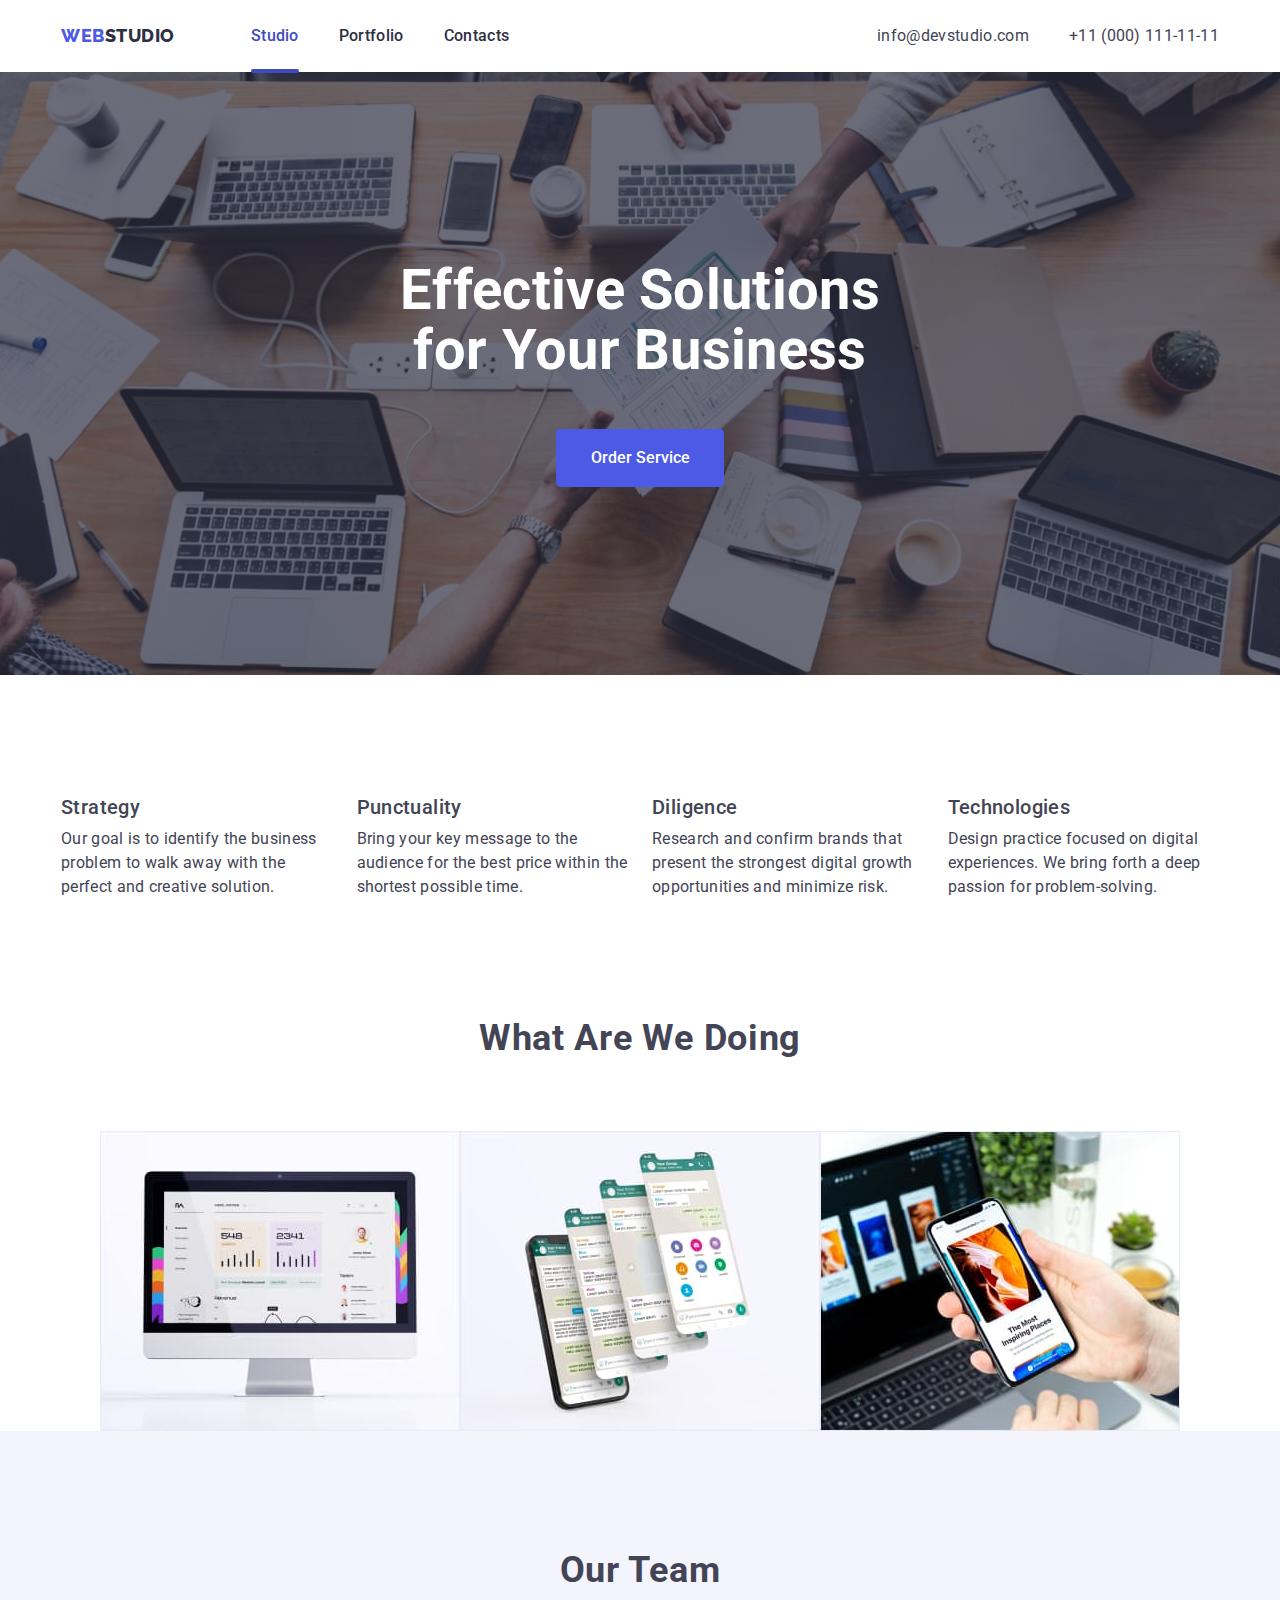
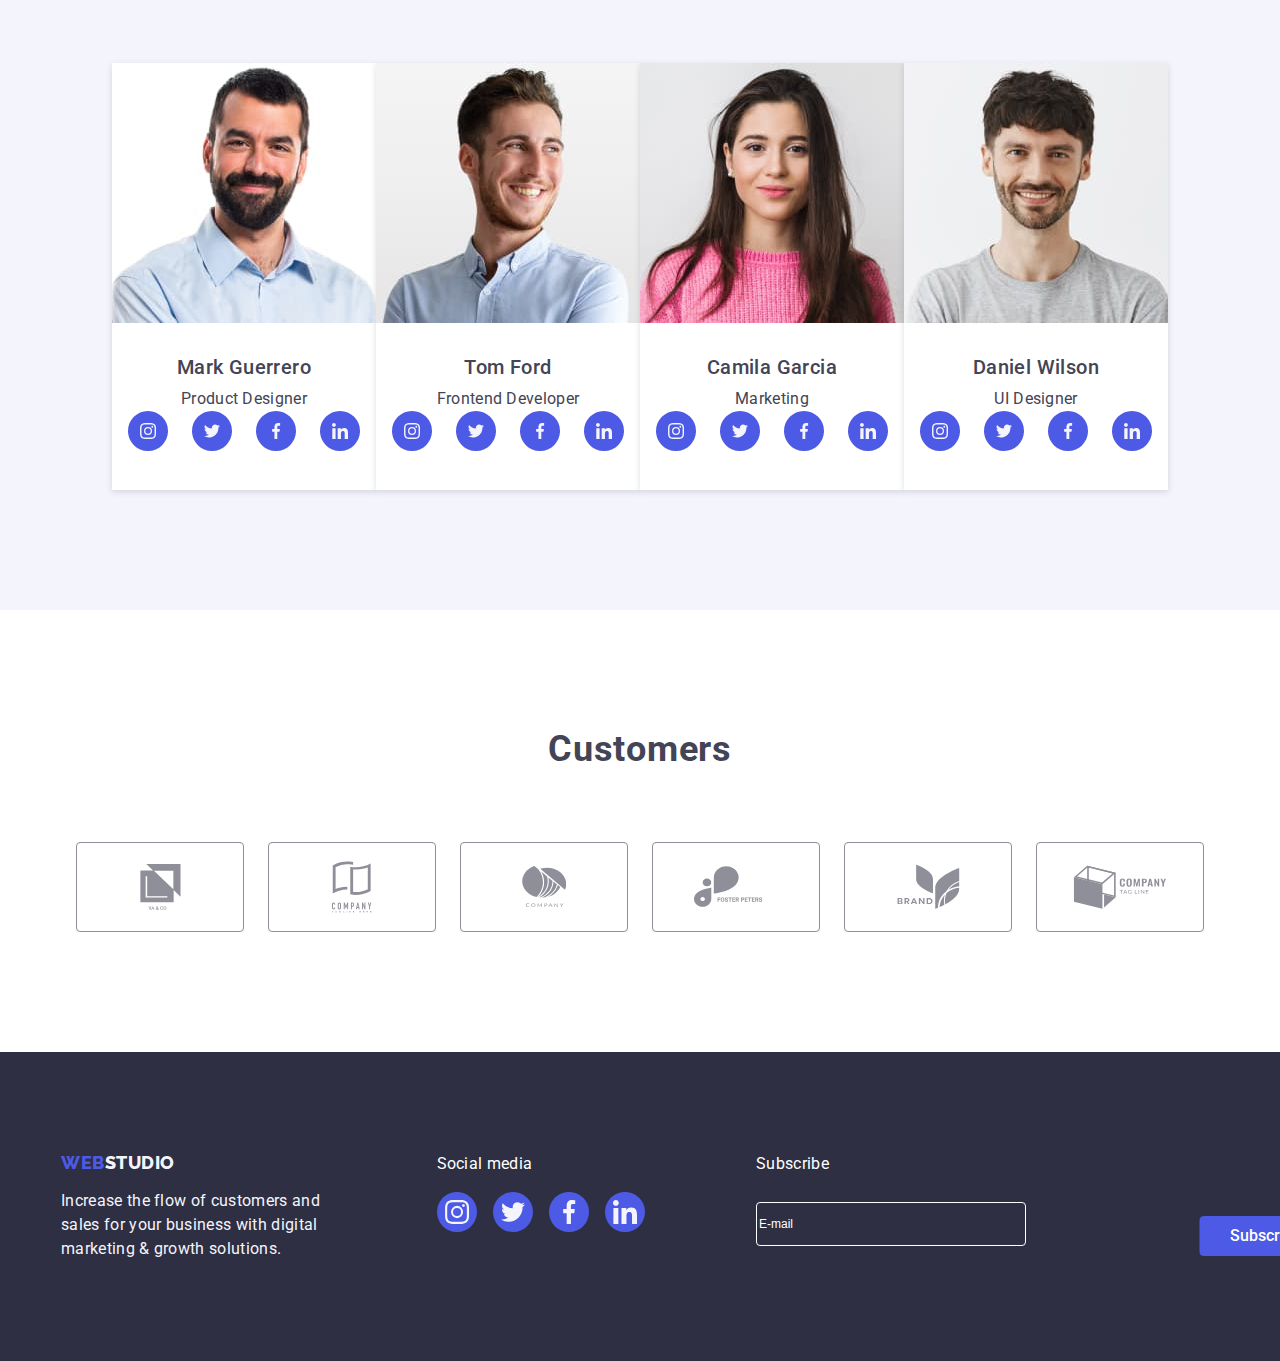
<file: index.html>
<!DOCTYPE html>
<html lang="en">
<head>
    <title>WEBSTUDIO</title>
    <meta charset="UTF-8">
    <meta name="viewport" content="width=device-width, initial-scale=1.0" />
    <title>Document</title>
    <link rel="preconnect" href="https://fonts.googleapis.com">
    <link rel="preconnect" href="https://fonts.gstatic.com" crossorigin>
    <link href="https://fonts.googleapis.com/css2?family=Raleway:wght@700&family=Roboto:wght@400;500;700&display=swap"
        rel="stylesheet">
    <link rel="stylesheet" href="https://cdnjs.cloudflare.com/ajax/libs/modern-normalize/2.0.0/modern-normalize.min.css"
        integrity="sha512-4xo8blKMVCiXpTaLzQSLSw3KFOVPWhm/TRtuPVc4WG6kUgjH6J03IBuG7JZPkcWMxJ5huwaBpOpnwYElP/m6wg=="
        crossorigin="anonymous" referrerpolicy="no-referrer" />
    <link rel="stylesheet" href="./css/style.css">    
</head>
<body>
    <header class="top-line">
        <div class="container">
            <nav class="navigation">
                <a class="logo" href="./index.html">Web<span class="studio">Studio</span></a>
                <ul class="nav-list">
                    <li class="list-item current">
                        <a class="nav-link" href="./index.html">Studio</a>
                    </li>
                    <li class="list-item">
                        <a class="nav-link" href="./portfolio.html">Portfolio</a>
                    </li>
                    <li class="list-item">
                        <a class="nav-link" href="#">Contacts</a>
                    </li>
                </ul>                
            </nav>
            <address>
                    <ul class="address">
                        <li class="address-item">
                            <a href="mailto:info@devstudio.com" class="address-link">info@devstudio.com</a>
                        </li>
                        <li class="address-item">
                            <a href="tel:+11000111111" class="address-link">+11 (000) 111-11-11</a>
                        </li>
                    </ul>
            </address>
            <button class="menu-toggle js-open-menu" aria-expanded="false" aria-controls="mobile-menu">
                <svg width="24" height="24" fill="currentColor" viewBox="0 0 20 20" xmlns="http://www.w3.org/2000/svg">
                    <path fill-rule="evenodd"
                        d="M3 5a1 1 0 011-1h12a1 1 0 110 2H4a1 1 0 01-1-1zM3 10a1 1 0 011-1h12a1 1 0 110 2H4a1 1 0 01-1-1zM3 15a1 1 0 011-1h12a1 1 0 110 2H4a1 1 0 01-1-1z"
                        clip-rule="evenodd"></path>
                </svg>
            </button>
        </div>
    </header>
    <main>
        <section class="section hero-image">
            <div class="container">
            <h1 class="heading heading-1">Effective Solutions for Your Business</h1>
            <button class="button" type = "button" data-modal-open>Order Service</button>
            </div>
        </section>
        <section class="section section-adv">
            <div class="container">
            <h2 class="visually-hidden">Advantages</h2>
            <ul class="adv-list">
                <li class="card strategy">
                    <div class="card-header">
                        <svg class="icon">
                            <use href="./images/icons/icons.svg#icon-antenna"></use>
                        </svg>
                    </div>
                    <div class="card-body">
                    <h3 class="header-thrd">Strategy</h3>
                    <p>Our goal is to identify the business problem to walk away with the perfect and creative solution.</p>
                    </div>
                </li>
                <li class="card punctuality">
                    <div class="card-header">
                        <svg class="icon">
                            <use href="./images/icons/icons.svg#icon-clock"></use>
                        </svg>
                    </div>
                    <div class="card-body">
                    <h3 class="header-thrd">Punctuality</h3>
                    <p>Bring your key message to the audience for the best price within the shortest possible time.</p>
                    </div>
                </li>
                <li class="card diligence">
                    <div class="card-header">
                        <svg class="icon">
                            <use href="./images/icons/icons.svg#icon-diagram"></use>
                        </svg>
                    </div>
                    <div class="card-body">
                    <h3 class="header-thrd">Diligence</h3>
                    <p>Research and confirm brands that present the strongest digital growth opportunities and minimize risk.</p>
                    </div>
                </li>
                <li class="card technologies">
                    <div class="card-header">
                        <svg class="icon">
                            <use href="./images/icons/icons.svg#icon-astronaut"></use>
                        </svg>
                    </div>
                    <div class="card-body">
                    <h3 class="header-thrd">Technologies</h3>
                    <p>Design practice focused on digital experiences. We bring forth a deep passion for problem-solving.</p>
                    </div>
                </li>
            </ul>
            </div>
        </section>
        <section class="section-projects">
            <div class="container">
            <h2 class="header-scnd">What Are We Doing</h2>
            <ul class="projects">
                <li class="card img">
                    <img srcset="
                                                ./images/projects/cms.jpg    1x,
                                                ./images/projects/cms@2x.jpg 2x
                                              " width="360" height="300" src="./images/projects/cms.jpg" alt="CMS" />
                </li>
                <li class="card img">
                    <img srcset="
                                                ./images/projects/bots.jpg    1x,
                                                ./images/projects/bots@2x.jpg 2x
                                              " width="360" height="300" src="./images/projects/bots.jpg" alt="Telegram bots" />
                </li>
                <li class="card img">
                    <img srcset="
                                                ./images/projects/apps.jpg    1x,
                                                ./images/projects/apps@2x.jpg 2x
                                              " width="360" height="300" src="./images/projects/apps.jpg" alt="Mobile apps" />
                </li>
            </ul>
            </div>
        </section>      
        <section class="section section-team">
            <div class="container">
            <h2 class="header-scnd">Our Team</h2>
            <ul class="team">
                <li class="card img">
                    <img srcset="
                                      ./images/team/mark-guerrero.jpg    1x,
                                      ./images/team/mark-guerrero@2x.jpg 2x
                                    " width="264" height="260" src="./images/team/mark-guerrero.jpg" alt="Mark Guerrero" />
                    <div class="card-body">
                    <h3 class="header-thrd">Mark Guerrero</h3>
                    <p>Product Designer</p>
                    <div class="social-links">
                        <a href="#" class="social-link">
                            <svg class="icon">
                                <use href="./images/icons/icons.svg#icon-instagram"></use>
                            </svg>
                        </a>
                        <a href="#" class="social-link">
                            <svg class="icon">
                                <use href="./images/icons/icons.svg#icon-twitter"></use>
                            </svg>
                        </a>
                        <a href="#" class="social-link">
                            <svg class="icon">
                                <use href="./images/icons/icons.svg#icon-facebook"></use>
                            </svg>
                        </a>
                        <a href="#" class="social-link">
                            <svg class="icon">
                                <use href="./images/icons/icons.svg#icon-linkedin"></use>
                            </svg>
                        </a>
                    </div>
                    </div>
                </li>
                <li class="card img">
                    <img srcset="
                                      ./images/team/tom-ford.jpg    1x,
                                      ./images/team/tom-ford@2x.jpg 2x
                                    " width="264" height="260" src="./images/team/tom-ford.jpg" alt="Tom Ford" />
                    <div class="card-body">
                    <h3 class="header-thrd">Tom Ford</h3>
                    <p>Frontend Developer</p>
                    <div class="social-links">
                        <a href="#" class="social-link">
                            <svg class="icon">
                                <use href="./images/icons/icons.svg#icon-instagram"></use>
                            </svg>
                        </a>
                        <a href="#" class="social-link">
                            <svg class="icon">
                                <use href="./images/icons/icons.svg#icon-twitter"></use>
                            </svg>
                        </a>
                        <a href="#" class="social-link">
                            <svg class="icon">
                                <use href="./images/icons/icons.svg#icon-facebook"></use>
                            </svg>
                        </a>
                        <a href="#" class="social-link">
                            <svg class="icon">
                                <use href="./images/icons/icons.svg#icon-linkedin"></use>
                            </svg>
                        </a>
                    </div>
                    </div>
                </li>
                <li class="card img">
                    <img srcset="
                                      ./images/team/camila-garcia.jpg    1x,
                                      ./images/team/camila-garcia@2x.jpg 2x
                                    " width="264" height="260" src="./images/team/camila-garcia.jpg" alt="Camila Garcia" />
                    <div class="card-body">
                    <h3 class="header-thrd">Camila Garcia</h3>
                    <p>Marketing</p>
                    <div class="social-links">
                        <a href="#" class="social-link">
                            <svg class="icon">
                                <use href="./images/icons/icons.svg#icon-instagram"></use>
                            </svg>
                        </a>
                        <a href="#" class="social-link">
                            <svg class="icon">
                                <use href="./images/icons/icons.svg#icon-twitter"></use>
                            </svg>
                        </a>
                        <a href="#" class="social-link">
                            <svg class="icon">
                                <use href="./images/icons/icons.svg#icon-facebook"></use>
                            </svg>
                        </a>
                        <a href="#" class="social-link">
                            <svg class="icon">
                                <use href="./images/icons/icons.svg#icon-linkedin"></use>
                            </svg>
                        </a>
                    </div>
                    </div>
                </li>
                <li class="card img">
                    <img srcset="
                                      ./images/team/daniel-wilson.jpg    1x,
                                      ./images/team/daniel-wilson@2x.jpg 2x
                                    " width="264" height="260" src="./images/team/daniel-wilson.jpg" alt="Daniel Wilson" />
                    <div class="card-body">
                    <h3 class="header-thrd">Daniel Wilson</h3>
                    <p>UI Designer</p>
                    <div class="social-links">
                        <a href="#" class="social-link">
                            <svg class="icon">
                                <use href="./images/icons/icons.svg#icon-instagram"></use>
                            </svg>
                        </a>
                        <a href="#" class="social-link">
                            <svg class="icon">
                                <use href="./images/icons/icons.svg#icon-twitter"></use>
                            </svg>
                        </a>
                        <a href="#" class="social-link">
                            <svg class="icon">
                                <use href="./images/icons/icons.svg#icon-facebook"></use>
                            </svg>
                        </a>
                        <a href="#" class="social-link">
                            <svg class="icon">
                                <use href="./images/icons/icons.svg#icon-linkedin"></use>
                            </svg>
                        </a>
                    </div>
                    </div>
                </li>
            </ul>
            </div>
        </section>
        <section class="section section-customers">
            <div class="container">
                <h2 class="header-scnd">Customers</h2>
                <ul class="customers">
                    <li>
                        <a href="#" class="customer-link">
                            <svg class="icon" width="41" height="46">
                                <use href="./images/icons/icons.svg#icon-company-1"></use>
                            </svg>
                        </a>
                    </li>
                    <li>
                        <a href="#" class="customer-link">
                            <svg class="icon" width="40" height="52">
                                <use href="./images/icons/icons.svg#icon-company-2"></use>
                            </svg>
                        </a>
                    </li>
                    <li>
                        <a href="#" class="customer-link">
                            <svg class="icon" width="44" height="41">
                                <use href="./images/icons/icons.svg#icon-company-3"></use>
                            </svg>
                        </a>
                    </li>
                    <li>
                        <a href="#" class="customer-link">
                            <svg class="icon" width="84" height="41">
                                <use href="./images/icons/icons.svg#icon-company-4"></use>
                            </svg>
                        </a>
                    </li>
                    <li>
                        <a href="#" class="customer-link">
                            <svg class="icon" width="63" height="45">
                                <use href="./images/icons/icons.svg#icon-company-5"></use>
                            </svg>
                        </a>
                    </li>
                    <li>
                        <a href="#" class="customer-link">
                            <svg class="icon" width="94" height="44">
                                <use href="./images/icons/icons.svg#icon-company-6"></use>
                            </svg>
                        </a>
                    </li>
                </ul>
            </div>
        </section>
    </main>
    <footer class="footer-section">
        <section>
            <div class="container">
                <div class="column">
                    <a class="logo" href="./index.html">Web<span class="studio-footer">Studio</span>
                    </a>
                    <p class="footer-text">Increase the flow of customers and sales for your business with digital marketing
                        & growth solutions.</p>
                </div>
                <div class="column">
                    <p class="title">Social media</p>
                    <div class="social-links">
                        <a href="#" class="social-link">
                            <svg class="icon">
                                <use href="./images/icons/icons.svg#icon-instagram-2"></use>
                            </svg>
                        </a>
                        <a href="#" class="social-link">
                            <svg class="icon">
                                <use href="./images/icons/icons.svg#icon-twitter-2"></use>
                            </svg>
                        </a><a href="#" class="social-link">
                            <svg class="icon">
                                <use href="./images/icons/icons.svg#icon-facebook-2"></use>
                            </svg>
                        </a><a href="#" class="social-link">
                            <svg class="icon">
                                <use href="./images/icons/icons.svg#icon-linkedin-2"></use>
                            </svg>
                        </a>
                    </div>
                </div>
                <div class="column">
                    <p class="title">Subscribe</p>
                    <form class="form subscribe-form" name="subscribe_form" autocomplete="off">
                        <input class="form-input" name="subscribe" type="email" placeholder="E-mail"/>
                        <button class="button big" type="submit">
                            Subscribe 
                            <svg class="icon" width="24" height="20">
                                <use href="./images/icons/icons.svg#icon-send"></use>
                            </svg>
                        </button>
                    </form>
                </div>
            </div>
        </section>
    </footer>
    <div class="backdrop is-hidden" data-modal>
        <div class="modal">
            <button class="close-button" data-modal-close>
                <span class="icons icons-close"></span>
            </button>
            <div class="modal-body">
                <div class="modal-heading">
                    Leave your contacts and we will call you back
                </div>
                <form class="form" name="feedback_form" autocomplete="off">
                    <label class="form-label">
                        Name
                        <div class="form-field">
                            <input class="form-input" name="name" type="text" autofocus required />
                            <svg class="icon" width="12" height="12">
                                <use href="./images/icons/icons.svg#icon-person"></use>
                            </svg>
                        </div>
                    </label>
                    <label class="form-label">
                        Phone
                        <div class="form-field">
                            <input class="form-input" name="phone" type="tel" />
                            <svg class="icon" width="13" height="13">
                                <use href="./images/icons/icons.svg#icon-phone"></use>
                            </svg>
                        </div>
                    </label>
                    <label class="form-label">
                        Email
                        <div class="form-field">
                            <input class="form-input" name="email" type="email" required />
                            <svg class="icon" width="15" height="12">
                                <use href="./images/icons/icons.svg#icon-email"></use>
                            </svg>
                        </div>
                    </label>
                    <label class="form-label mb2">
                        Comment
                        <textarea class="form-input" name="comment" row="6" placeholder="Text input"></textarea>
                    </label>
                    <label class="form-label inline-label mb0">
                        <div class="form-field-checkbox">
                            <input class="form-checkbox" type="checkbox" name="terms" value="1" />
                            <span class="checkbox"></span>
                        </div>
                        I accept the terms and conditions of the
                        <a class="link accent" href="#">Privacy Policy</a>
                    </label>                    
                    <button class="button big" type="submit">Send</button>                    
                </form>
            </div>
        </div>
    </div>
    <div class="menu-container js-menu-container" id="mobile-menu">
        <div class="menu-links">
            <button class="close-button js-close-menu">
                <span class="icons icons-close"></span>
            </button>
            <nav>
                <ul class="page-nav-list-mobile">
                    <li class="list-item current">
                        <a href="./index.html" class="page-nav-link">Studio</a>
                    </li>
                    <li class="list-item">
                        <a href="./portfolio.html" class="page-nav-link">Portfolio</a>
                    </li>
                    <li class="list-item">
                        <a href="#" class="page-nav-link">Contacts</a>
                    </li>
                </ul>
            </nav>
        </div>
        <div>
            <address>
                <ul class="address-list-mobile">
                    <li class="list-item list-item-phone">
                        <a href="tel:+110001111111">+11 (000) 111-11-11</a>
                    </li>
                    <li class="list-item">
                        <a href="mailto:info@devstudio.com">info@devstudio.com</a>
                    </li>
                </ul>
            </address>
            <div class="social-links">
                <a href="#" class="social-link">
                    <svg class="icon">
                        <use href="./images/icons/icons.svg#icon-instagram-2"></use>
                    </svg>
                </a>
                <a href="#" class="social-link">
                    <svg class="icon">
                        <use href="./images/icons/icons.svg#icon-twitter-2"></use>
                    </svg>
                </a>
                <a href="#" class="social-link">
                    <svg class="icon">
                        <use href="./images/icons/icons.svg#icon-facebook-2"></use>
                    </svg>
                </a>
                <a href="#" class="social-link">
                    <svg class="icon">
                        <use href="./images/icons/icons.svg#icon-linkedin-2"></use>
                    </svg>
                </a>
            </div>
        </div>
    </div>
    <script src="./js/modal.js"></script>
    <script defer src="./js/mobile-menu.js"></script>
</body>
</html>
</file>
<file: css/style.css>
@import url('https://fonts.googleapis.com/css2?family=Raleway:wght@400;700&family=Roboto:wght@400;700&display=swap');

:root {    
    --ocean: #404BBF;
    --iris: #4D5AE5;    
    --dark: #2E2F42;    
    --text: #434455;    
    --light: #F4F4FD; 
    --white: #FFFFFF;
}

h1,
h2,
h3,
h4,
h5,
h6,
html,
body,
p,
ul,
ol {
    margin: 0;
    padding: 0;
}

.container {
    max-width: 1158px;
    min-width: 320px;
    padding: 0 15px;
    margin: 0 auto;
}

img {
    max-width: 100%;
    display: block;
    object-fit: cover;
}

body {
    font-family: 'Roboto', sans-serif;
    color: var(--text);
    background-color: #FFF;
    line-height: 1.5;
    letter-spacing: 0.02em;
    height: 100vh;
    display: flex;
    flex-direction: column;
}

main {
    flex-grow: 1;
}

.visually-hidden {
    position: absolute;
    width: 1px;
    height: 1px;
    margin: -1px;
    border: 0;
    padding: 0;
    white-space: nowrap;
    clip-path: inset(100%);
    clip: rect(0 0 0 0);
    overflow: hidden;
}

ul,
ol {
    list-style: none;
}

a {
    text-decoration: none;
    color: var(--text);
}

a:hover,
a:focus {
    color: var(--ocean);
}

button {
    cursor: pointer;
}

.logo {
    color: var(--iris);
    font-family: Raleway, sans-serif;    
    line-height: 1.17;
    letter-spacing: 0.03em;
    text-transform: uppercase;
    padding: 0;
    font-weight: 800;
    font-size: 18px;
    display: inline-block;
}

header .container {
    display: flex;
    justify-content: space-between;
    align-items: center;
    min-height: 70px;
}

.navigation .logo {
    margin-right: 76px;
}

.logo .studio {
    color: var(--dark);
}

.studio-footer{
    color: var(--light);
}

footer .title {
    margin-bottom: 16px;
}

.nav-list {
    display: flex;
    margin-right: 76px;
}

.nav-list .list-item .nav-link {
    padding: 24px 0;
    display: inline-block;
    position: relative;
}

.nav-list .list-item:not(:last-child) {
    margin-right: 40px;
}

.nav-link {
    color: var(--dark);
    font-size: 16px;
    font-weight: 500;
    line-height: 1.5;
    letter-spacing: 0.02em;    
}

.nav-link:hover,
.nav-link:focus {
    color: var(--ocean);
}

.nav-list .list-item.current .nav-link {
    color: var(--ocean);
}

.nav-list .list-item.current .nav-link::after {
    content: "";
    display: block;
    position: absolute;
    height: 4px;
    width: 100%;
    bottom: -1px;
    border-radius: 2px;
    background-color: var(--ocean);
}

.address {
    display: flex;
    align-items: center;
    flex-direction: column;
    gap: 12px;
}

address {
  font-style: normal;
}

@media (min-width: 1158px) {
    .address {
        flex-direction: row;
        gap: 40px;
    }
}

@media (max-width: 1157px) {
    .address {
        font-size: 12px;
        line-height: 1.16;
    }
}

.address-link {
    color: var(--text);
    font-size: 16px;
    line-height: 1.5;
    letter-spacing: 0.02em;
}

.address-link:hover,
.address-link:focus {
    color: var(--ocean);
}

.navigation {    
    display: flex;
    align-items: center;
    margin-right: auto;
}

.section {
    padding: 96px 0;
}

@media (min-width: 1158px) {
    .section {
        padding: 120px 0;
    }
}

.section-projects {
    padding-top: 0;
}

.section-portfolio {
    padding-top: 96px;
}

.big {
    margin-top: 24px;
    display: flex;
    align-items: center;
    justify-content: center;
    width: 169px;
    height: 56px;
    margin-right: 50%;
    margin-left: 50%;
    transform: translateX(-50%);
}

.hero-image {
    background-color: var(--navy-blue);
    background-image: linear-gradient(rgba(46, 47, 66, 0.7), rgba(46, 47, 66, 0.7)), -webkit-image-set(url('../images/hero-bg-mobile.jpg') 1x, url('../images/hero-bg-mobile@2x.jpg') 2x);
    background-repeat: no-repeat;
    background-position: center;
    background-size: cover;
    text-align: center;
    padding: 112px 0;
    max-width: 1440px;
    margin: 0 auto;
}

@media (min-width: 768px) {
    .hero-image {
        background-image: linear-gradient(rgba(46, 47, 66, 0.7), rgba(46, 47, 66, 0.7)), -webkit-image-set(url('../images/hero-bg-tablet.jpg') 1x, url('../images/hero-bg-tablet@2x.jpg') 2x);
    }
}

@media (min-width: 1158px) {
    .hero-image {
        background-image: linear-gradient(rgba(46, 47, 66, 0.7), rgba(46, 47, 66, 0.7)), -webkit-image-set(url('../images/hero-bg.jpg') 1x, url('../images/hero-bg@2x.jpg') 2x);
        padding: 188px 0;
    }
}

.hero-image button {
    padding: 16px 32px;
}

@media (max-width: 1157px) {
    .section-projects {
        display: none;
    }
}

.button {
    font-size: inherit;
    font-family: inherit;
    font-weight: 500;
    line-height: 1.5;
    background-color: var(--iris);
    color: var(--white);
    padding: 12px 24px;
    min-width: 168px;
    border: 1px solid var(--iris);
    border-radius: 4px;
}

.button:hover,
.button:focus {
    background-color: var(--ocean);
    border: 1px solid var(--ocean);
}

.link.accent {
    color: var(--iris);
    text-decoration: underline;
}

.btn {    
    background-color: var(--light);
    border: 1px solid #E7E9FC;
    color: var(--iris);
    border-radius: 4px;
    min-width: auto;
}

.btn:hover,
.btn:focus {
    background-color: var(--ocean);
    border: 1px solid var(--ocean);
    color: var(--white);
}

.heading-1 {
    font-size: 36px;
    line-height: 1.11;
    font-weight: 700;
    text-align: center;
}

.hero-image .heading-1 {
    color: var(--white);
    max-width: 320px;
    margin: 0 auto 48px auto;
}

@media (min-width: 768px) {
    .heading-1 {
        font-size: 56px;
        line-height: 1.08;
    }
}

@media (min-width: 768px) {
    .hero-image .heading-1 {
        max-width: 496px;
    }
}

.header-scnd {
    font-weight: 700;
    font-size: 36px;
    line-height: 1.11;
    letter-spacing: 0.02em;
    margin-bottom: 72px;
    text-align: center;
    color: var(--text);
}

.header-thrd {
    font-weight: 500;
    font-size: 20px;
    line-height: 1.2;
    letter-spacing: 0.02em;
    color: var(--text);
    margin-bottom: 8px
}

.adv-list .icon {
    width: 64px;
    height: 64px;
}

.adv-list {
    gap: 24px;
    row-gap: 72px;
}

.team{
    row-gap: 72px;
}

.adv-list .card .card-body {
    padding: 0;
}

@media (max-width: 767px) {
    .adv-list .card .header-thrd {
        text-align: center;
    }
}

@media (max-width: 1157px) {
    .adv-list .header-thrd {
        font-size: 36px;
        line-height: 1.11;
    }
}

@media (min-width: 768px) {
    .team {
        row-gap: 64px;
    }

    .adv-list .card {
        flex-basis: calc((100% - 24px) / 2);
    }
}

@media (min-width: 1158px) {
    .adv-list .card-header {
        display: flex;
    }

    .adv-list .card {
        flex-basis: calc((100% - 72px) / 4);
    }
}

.section-team{
    background-color: var(--light);
}

.section-team .img{
    background-color: var(--white);
}

.team li{
    text-align: center;
    box-shadow: 0 2px 6px rgba(46, 47, 66, 0.16);
}

.portfolio {
    padding-top: 96px;
}

.images {
    row-gap: 48px;
}

@media (min-width: 768) {
    .images {
        row-gap: 72px;
    }
}

@media (min-width: 768px) {
    .images .card-header img {
        width: 356px;
    }
}

@media (min-width: 1158px) {
    .images .card-header img {
        width: 360px;
    }
}

.btn-list {
    justify-content: center;
    margin-bottom: 72px;
}

.adv-list,
.projects,
.team,
.images,
.btn-list,
.customers {
    display: flex;
    flex-wrap: wrap;
    justify-content: center;
}

.card {
    background-color: var(--white);
}

.card .card-body {
    padding: 32px 16px;
}

.card .card-body .header-thrd {
    margin-bottom: 8px;
}

.images .card-body {
    border: 1px solid #E7E9FC;
    border-top: none;
}

.footer-section {    
    background-color: var(--dark);
    padding: 100px 0;
    color: var(--white);
}

footer .container {
    display: flex;
    align-items: center;
    flex-direction: column;
    gap: 72px;
}

footer .container .column {
    text-align: center;
}

@media (max-width: 767px) {
    footer .container .column.column-form {
        width: 100%;
    }
}

@media (min-width: 768px) {
    footer .container {
        align-items: flex-start;
        flex-wrap: wrap;
        flex-direction: row;
    }

    footer .container .column {
        text-align: left;
    }
}

@media (max-width: 1157px) {
    footer .container {
        max-width: 584px;
    }
}

@media (min-width: 1158px) {
    footer .container {
        justify-content: space-between;
        flex-direction: row;
        gap: 24px;
    }
}

footer .column:nth-child(1) {
    max-width: 264px;
}

footer .logo {
    display: inline-block;
    flex-direction: row;
    align-items: center;
    padding: 0;
    margin-bottom: 16px;
}

footer .studio {
    color: var(--light);
    display: inline-block;
    margin-bottom: 16px;
}

.footer-text  {   
    font-weight: 400;
    font-size: 16px;
    line-height: 1.5;
    letter-spacing: 0.02em;
    color: var(--light);
    max-width: 264px;
}

footer .social-links {
    gap: 16px;
    margin-bottom: 16px;
}

.adv-list .card-header {
    background-color: var(--light);
    padding: 24px;
    display: none;
    align-items: center;
    justify-content: center;
    margin-bottom: 8px;
    border-radius: 4px;
}

.images .card-header {
    position: relative;
    overflow: hidden;
}

.social-links {
    display: flex;
    align-items: center;
    justify-content: space-between;
}

.social-links .icon {
    width: 40px;
    height: 40px;
    fill: var(--iris);
}

.button .icon {
    flex-shrink: 0;
    margin-left: 16px;
}

.icon {
    transition: fill 250ms cubic-bezier(0.4, 0, 0.2, 1);
}

.social-links .social-link:hover .icon,
.social-links .social-link:focus .icon {
    fill: var(--ocean);
}

footer .social-links .social-link:hover .icon {
    fill: #31D0AA;
}

.customers {
    column-gap: 16px;
    row-gap: 72px;
}

@media (min-width: 768px) {
    .customers {
        column-gap: 24px;
    }

    .customers > li {
        flex-basis: calc((100% - 48px) / 3);
    }
}

@media (min-width: 1158px) {
    .customers- > li {
        flex-basis: 168px;
    }
}

.customers > li {
    flex-basis: 168px;
}

.customers .customer-link {
    display: flex;
    align-items: center;
    justify-content: center;
    height: 88px;
    border: 1px solid #8E8F99;
    border-radius: 4px;
}

.customers .icon {
    fill: #8E8F99;
}

.customers .customer-link:hover,
.customers .customer-link:focus {
    border-color: var(--ocean);
}

.customers .customer-link:hover .icon,
.customers .customer-link:focus .icon {
    fill: var(--ocean);
}

.images .portfolio-link {
    display: block;
    transition: box-shadow 250ms cubic-bezier(0.4, 0, 0.2, 1);
    color: #434455;
}

.portfolio-link:hover .overlay,
.portfolio-link:focus .overlay {
    transform: translateY(0);
}

.portfolio-link:hover,
.portfolio-link:focus {
    box-shadow: 0px 2px 6px 0px rgba(46, 47, 66, 0.16);
}

.overlay {
    position: absolute;
    top: 0;
    left: 0;
    width: 100%;
    height: 100%;
    transform: translateY(100%);
    transition: transform 250ms ease-in-out;
    background-color: var(--iris);
    padding: 40px 32px;
    color: var(--white);
}

.backdrop {
    position: fixed;
    top: 0;
    left: 0;
    width: 100%;
    height: 100%;
    opacity: 1;
    background-color: rgba(0, 0, 0, 0.5);
}

.backdrop.is-hidden {
    opacity: 0;
    visibility: hidden;
    pointer-events: none;
}

.modal {
    position: absolute;
    padding: 24px;
    background-color: var(--white);
    min-width: calc(100% - 30px);
    min-height: 584px;
    top: 50%;
    left: 50%;
    transform: translate(-50%, -50%);
    overflow: auto;
    display: flex;
    flex-direction: column;
}

@media (min-width: 428px) {
    .modal {
        min-width: 408px;
    }
}

.backdrop:not(.is-hidden) .modal {
    transform: translate(-50%, -50%) scale(1);
    opacity: 1;
}

.close-button {
    display: flex;
    justify-content: end;
    margin-bottom: 24px;
    align-self: flex-end;
}

.modal .modal-heading {
    font-weight: 500;
    margin-bottom: 16px;
    text-align: center;
}

.close-button {
    border: 0;
    background-color: transparent;
}

.close-button .icons {
    width: 24px;
    height: 24px;
    display: block;
    background-repeat: no-repeat;
    background-size: cover;
    transition: background-image transform 250ms ease-in-out;
}

.close-button .icons-close {
    background-image: url('../images/icons/icon-close.svg');
}

/* preload hover image */
.close-button .icons-close::before {
    display: none;
    background-image: url('../images/icons/icon-close-active.svg');
}

.close-button:hover .icons-close,
.close-button:focus .icons-close {
    background-image: url('../images/icons/icon-close-active.svg');
}

.form {
    display: flex;
    flex-direction: column;
}

.form.subscribe-form {
    display: flex;
    flex-direction: row;
    gap: 24px;
}

.form.subscribe-form {
    display: flex;
    flex-direction: column;
    align-items: center;
    gap: 16px;
}

@media (min-width: 768px) {
    .form.subscribe-form {
        flex-direction: row;
        gap: 24px;
    }
}

.form.subscribe-form .form-input {
    background-color: transparent;
    border-color: var(--white);
    color: var(--white);
    min-width: 264px;
    height: 40px;
}

.form.subscribe-form .form-input::placeholder {
    color: var(--white);
}

.form.subscribe-form .button {
    display: flex;
    align-items: center;
    justify-content: center;
    box-shadow: none;
    min-width: 165px;
    height: 40px;    
    padding: 8px 8px 8px 16px;
}

.form.subscribe-form .button .icon {
    fill: var(--white);
}

.form-label {
    display: flex;
    flex-direction: column;
    gap: 4px;
    font-size: 12px;
    line-height: 1.16667;
    color: #8E8F99;
    letter-spacing: 4%;
    margin-bottom: 8px;
}

.form-label.mb2 {
    margin-bottom: 16px;
}

.form-label.mb0 {
    margin-bottom: 0;
}

.form-label.terms-label {
    margin-top: 16px;
}

.form-label.inline-label {
    flex-direction: row;
    align-items: center;
    gap: 8px;
}

.form-input {
    font-size: 12px;    
    border: 1px solid rgba(46, 47, 66, 0.4);
    transition: border-color 250ms cubic-bezier(0.4, 0, 0.2, 1);
    border-radius: 4px;
    height: 40px;
    width: 100%;
    color: var(--dark);
    outline: none;
}

.form-field .form-input {
    padding: 8px 8px 8px 32px;
}

.form-input:hover,
.form-input:focus {
    border-color: var(--iris);
}

.form-input:hover+.icon,
.form-input:focus+.icon {
    fill: var(--iris);
}

.form-field {
    position: relative;
}

.form-field .icon {
    position: absolute;
    left: 16px;
    top: 50%;
    bottom: 50%;
    transform: translateY(-50%);
    fill: var(--dark);
}

textarea.form-input {
    min-height: 120px;
    resize: none;
}

.form-input::placeholder {
    color: #8E8F99;
}

.form-checkbox {
    position: absolute;
    opacity: 0;
    cursor: pointer;
    height: 0px;
    width: 0px;
}

.form-field-checkbox .checkbox {
    display: block;
    width: 16px;
    height: 16px;
    background-image: url('../images/icons/checkbox.svg');
    background-repeat: no-repeat;
    background-size: cover;
    background-position: center center;
}

.form-checkbox:checked+.checkbox {
    background-image: url('../images/icons/checkbox-active.svg');
}


/* mobile menu */
@media (max-width: 767px) {
    header {
        height: 70px;
    }

    header .nav-list,
    header address {
        display: none;
    }
}

.menu-toggle {
    min-height: 40px;
    min-width: 40px;
    display: flex;
    align-items: center;
    justify-content: center;
    margin: 0;
    padding: 0;
    background-color: transparent;
    cursor: pointer;
    border: none;
    border-radius: 50%;
    outline: none;
}

@media (min-width: 768px) {
    .menu-toggle {
        display: none;
    }
}

.menu-toggle:hover,
.menu-toggle:focus {
    background-color: rgba(0, 0, 0, 0.1);
}

.menu-container {
position: fixed;
    top: 0;
    left: 0;
    width: 100vw;
    height: 100vh;
    padding: 24px 24px 40px 40px;
    background-color: var(--white);
    z-index: 999;
    display: flex;
    flex-direction: column;
    align-items: flex-start;
    gap: 40px;
    justify-content: space-between;
    transform: translateX(100%);
    transition: transform 250ms ease-in-out;
    font-size: 20px;
    line-height: 1.2;
    overflow-y: auto;
}

.menu-container.is-open {
    transform: translateX(0);
}

.menu-toggle {
    color: var(--dark);
}

.menu-container .social-links {
    gap: 24px;
    margin-top: 48px;
}

@media (min-width: 428px) {
    .menu-container .social-links {
        gap: 56px;
    }
}

.menu-container .menu-links {
    display: flex;
    flex-direction: column;
    width: 100%;
}

.menu-container .page-nav-list-mobile,
.menu-container .address-list-mobile {
    display: flex;
    flex-direction: column;
    gap: 40px;
}

.menu-container .page-nav-list-mobile,
.list-item-phone {
    font-size: 36px;
    line-height: 1.11;
}

.menu-container .page-nav-list-mobile .list-item.current .page-nav-link {
    color: var(--ocean);
}



.menu-container .page-nav-list-mobile,
.list-item-phone a {
    color: var(--iris);
}


/* retina */

@media screen and (min-device-pixel-ratio: 2),
screen and (min-resolution: 192dpi) {
    .section-hero {
        background-image: linear-gradient(rgba(46, 47, 66, 0.7), rgba(46, 47, 66, 0.7)), url(../images/hero-bg-mobile@2x.jpg);
    }

    @media (min-width: 768px) {
        .section-hero {
            background-image: linear-gradient(rgba(46, 47, 66, 0.7), rgba(46, 47, 66, 0.7)), url(../images/hero-bg-tablet@2x.jpg);
        }
    }

    @media (min-width: 1158px) {
        .section-hero {
            background-image: linear-gradient(rgba(46, 47, 66, 0.7), rgba(46, 47, 66, 0.7)), url(../images/hero-bg@2x.jpg);
        }
    }
}
</file>
